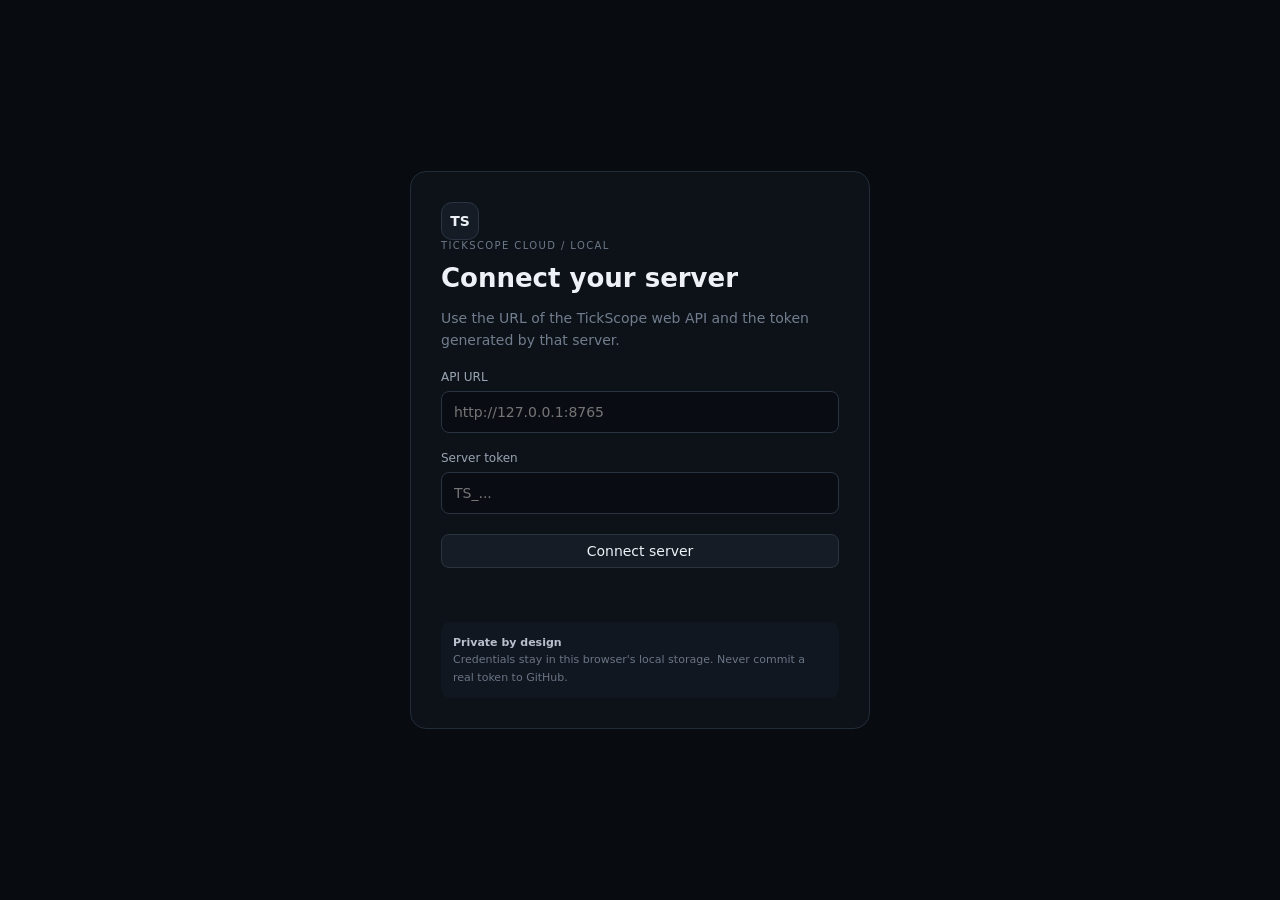
<file: web/index.html>
<!doctype html>
<html lang="en">
<head>
<meta charset="utf-8"><meta name="viewport" content="width=device-width,initial-scale=1">
<title>TickScope • Dashboard</title><link rel="stylesheet" href="style.css">
</head>
<body>
<div class="app">
<aside class="sidebar">
  <div class="side-brand"><div class="logo">TS</div><div><b>TickScope</b><small>Performance Monitor</small></div></div>
  <nav>
    <button class="nav active" data-target="overview">◉ <span>Overview</span></button>
    <button class="nav" data-target="hotspots">⌁ <span>Lag Chunks</span></button>
    <button class="nav" data-target="redstone">◆ <span>Redstone</span></button>
    <button class="nav" data-target="entities">● <span>Entities</span></button>
    <button class="nav" data-target="tiles">▦ <span>Tile Entities</span></button>
    <button class="nav" data-target="spikes">↯ <span>Spikes</span></button>
    <button class="nav" data-target="analysis">✦ <span>Analysis</span></button>
    <button class="nav" data-target="server">⚙ <span>Server</span></button>
    <button class="nav" data-target="admin">◆ <span>Admin Actions</span></button>
  </nav>
  <div class="side-bottom"><button class="nav" onclick="disconnectServer()">⇥ <span>Disconnect</span></button></div>
</aside>
<div class="content">
<header class="header"><div><div class="eyebrow">REAL-TIME SERVER TELEMETRY</div><h1 id="pageTitle">Overview</h1></div><div class="connection-pill"><i id="statusDot"></i><span id="connection">Connecting</span></div></header>
<section id="overview" class="view active">
<div class="hero-grid">
 <div class="metric hero"><span>TPS</span><b id="tps">--</b><small>Target 20.00</small><div class="mini-bar"><i id="tpsBar"></i></div></div>
 <div class="metric"><span>MSPT</span><b id="mspt">--</b><small>50ms budget</small><div class="mini-bar"><i id="msptBar"></i></div></div>
 <div class="metric"><span>Players</span><b id="players">--</b><small>Online now</small></div>
 <div class="metric"><span>Uptime</span><b id="uptime">--</b><small>Server session</small></div>
</div>
<div class="grid two">
 <div class="panel"><div class="panel-head"><div><h2>Live analysis</h2><p>Current performance health</p></div><strong id="severity" class="badge">WAITING</strong></div><div class="analysis"><div><span>TPS health</span><div class="bar"><i id="analysisTps"></i></div></div><div><span>MSPT load</span><div class="bar"><i id="analysisMspt"></i></div></div></div></div>
 <div class="panel"><div class="panel-head"><div><h2>Server load</h2><p>Loaded resources</p></div></div><div class="stats"><div><b id="chunks">--</b><span>Chunks</span></div><div><b id="entities">--</b><span>Entities</span></div><div><b id="tiles">--</b><span>Tile entities</span></div></div></div>
</div>
<div class="panel"><div class="panel-head"><div><h2>Recent spikes</h2><p>Latest performance events</p></div><button onclick="loadSpikes()">Refresh</button></div><div id="spikesHome" class="list"></div></div>
</section>
<section id="hotspots" class="view"><div class="panel"><div class="panel-head"><div><h2>Lag chunks & hotspots</h2><p>Loaded chunks only • accurate block coordinates</p></div><button onclick="loadHotspots()">Refresh</button></div><div id="hotspotsList" class="list"></div></div></section>
<section id="redstone" class="view"><div class="panel"><div class="panel-head"><div><h2>Redstone activity</h2><p>Hot locations with nearest player context</p></div><button onclick="loadRedstone()">Refresh</button></div><div id="redstoneList" class="list"></div></div></section>
<section id="entities" class="view"><div class="panel"><div class="panel-head"><div><h2>Entity hotspots</h2><p>Entity type concentration by loaded chunk</p></div><button onclick="loadEntities()">Refresh</button></div><div id="entitiesList" class="list"></div></div></section>
<section id="tiles" class="view"><div class="panel"><div class="panel-head"><div><h2>Tile entity hotspots</h2><p>Containers and other block entities</p></div><button onclick="loadTiles()">Refresh</button></div><div id="tilesList" class="list"></div></div></section>
<section id="spikes" class="view"><div class="panel"><div class="panel-head"><div><h2>Spike timeline</h2><p>Historical TPS/MSPT degradation</p></div><button onclick="loadSpikes()">Refresh</button></div><div id="spikesList" class="list"></div></div></section>
<section id="analysis" class="view"><div class="panel"><div class="panel-head"><div><h2>Recommendations</h2><p>Rule-based analysis from live telemetry</p></div><button onclick="loadRecommendations()">Analyze</button></div><div id="recommendations" class="list"></div></div></section>
<section id="admin" class="view"><div class="panel"><div class="panel-head"><div><h2>Admin Actions</h2><p>Explicitly triggered remediation tools • protected by the server token</p></div></div><div class="admin-form"><input id="adminWorld" placeholder="World"><input id="adminX" type="number" placeholder="X"><input id="adminY" type="number" placeholder="Y"><input id="adminZ" type="number" placeholder="Z"><input id="adminPlayer" placeholder="Player (optional)"><label class="check-row"><input id="adminAutoBan" type="checkbox" checked> Auto tempban player</label></div><div class="admin-actions"><button onclick="destroyLagMachine()">Destroy Lag Machine</button><button onclick="tempBanPlayer()">TempBan Player</button></div><div id="adminResult" class="admin-result"></div></div></section>
<section id="server" class="view"><div class="panel"><div class="panel-head"><div><h2>Server information</h2><p>Runtime and connection details</p></div><button onclick="loadServerInfo()">Refresh</button></div><div id="serverInfo" class="server-grid"></div><div class="token-note">Token authentication is enabled. Manage the token on the server with <code>/token</code>.</div></div></section>
</div></div>
<script src="config.js"></script><script src="app.js"></script><script src="spikes.js"></script><script src="logout.js"></script>
</body></html>
</file>
<file: web/style.css>
*{box-sizing:border-box}body{margin:0;background:#080b10;color:#eef2f7;font:14px Inter,ui-sans-serif,system-ui,-apple-system,Segoe UI,Arial,sans-serif}button,input{font:inherit}.app{display:flex;min-height:100vh}.sidebar{width:235px;background:#0b0f15;border-right:1px solid #1d2530;padding:18px 12px;display:flex;flex-direction:column}.side-brand{display:flex;gap:10px;align-items:center;padding:4px 8px 22px}.side-brand b{display:block}.side-brand small{display:block;color:#667180;margin-top:3px}.logo{width:38px;height:38px;border-radius:11px;display:grid;place-items:center;background:#151c26;border:1px solid #2a3442;font-weight:800}.nav{width:100%;border:0;background:transparent;color:#8994a3;padding:11px 12px;border-radius:9px;text-align:left;cursor:pointer;margin:2px 0}.nav:hover,.nav.active{background:#151b24;color:#fff}.nav span{margin-left:8px}.side-bottom{margin-top:auto}.content{flex:1;min-width:0}.header{height:76px;border-bottom:1px solid #1d2530;display:flex;align-items:center;justify-content:space-between;padding:0 28px;background:#0b0f15}.eyebrow{font-size:10px;letter-spacing:.14em;color:#6e7988}.header h1{font-size:22px;margin:4px 0 0}.connection-pill{display:flex;gap:8px;align-items:center;color:#8792a1}.connection-pill i{width:8px;height:8px;border-radius:50%;background:#596271}.connection-pill i.live{background:#dfe7f0}.view{display:none;padding:26px;max-width:1300px;margin:auto}.view.active{display:block}.hero-grid{display:grid;grid-template-columns:2fr repeat(3,1fr);gap:12px}.metric,.panel{background:#0d1219;border:1px solid #1e2732;border-radius:12px}.metric{padding:19px}.metric span{display:block;color:#7f8a99;font-size:12px}.metric b{display:block;font-size:31px;margin:7px 0}.metric small{color:#586372}.mini-bar,.bar{height:5px;background:#1b232d;border-radius:99px;overflow:hidden;margin-top:14px}.mini-bar i,.bar i{display:block;height:100%;width:0;background:#dfe7f0;transition:width .4s}.grid.two{display:grid;grid-template-columns:1fr 1fr;gap:12px;margin-top:12px}.panel{padding:20px;margin-bottom:12px}.panel-head{display:flex;justify-content:space-between;align-items:flex-start;gap:12px}.panel h2{margin:0;font-size:16px}.panel p{margin:4px 0 0;color:#657080;font-size:12px}.badge{font-size:10px;letter-spacing:.08em;border:1px solid #2a3440;border-radius:7px;padding:6px 8px}.analysis{margin-top:20px}.analysis>div{margin:14px 0}.analysis span{color:#7d8897;font-size:12px}.bar{height:8px;margin-top:8px}.stats{display:grid;grid-template-columns:repeat(3,1fr);gap:10px;margin-top:18px}.stats div,.info{background:#111720;border:1px solid #1f2934;border-radius:9px;padding:14px}.stats b{display:block;font-size:20px}.stats span{color:#687485;font-size:11px}.list{margin-top:15px}.row{display:flex;justify-content:space-between;gap:20px;padding:14px 2px;border-top:1px solid #1b232d}.row>div:first-child{min-width:0}.row b{display:block}.row small{display:block;color:#697585;margin-top:4px;line-height:1.5}.row-right{text-align:right;white-space:nowrap}.empty{text-align:center;color:#657080;padding:30px}.panel button,.primary{background:#151c25;color:#edf2f7;border:1px solid #2a3440;border-radius:8px;padding:8px 12px;cursor:pointer}.server-grid{display:grid;grid-template-columns:repeat(auto-fit,minmax(170px,1fr));gap:10px;margin-top:15px}.info span{display:block;color:#667180;font-size:11px;margin-bottom:5px}.token-note{margin-top:15px;padding:12px;border:1px dashed #2a3440;border-radius:8px;color:#758191}code{color:#fff}.connect-body{display:grid;place-items:center;min-height:100vh}.connect-wrap{width:min(460px,92vw)}.connect-card{background:#0d1219;border:1px solid #222c37;border-radius:16px;padding:30px}.connect-card h1{font-size:26px;margin:12px 0 7px}.muted{color:#717d8d;line-height:1.6}.connect-card label{display:block;color:#9aa4b2;font-size:12px;margin:18px 0 7px}.connect-card input{width:100%;background:#090d13;color:#fff;border:1px solid #2a3440;border-radius:8px;padding:12px;outline:0}.connect-card input:focus{border-color:#718093}.wide{width:100%;margin-top:20px}.connect-status{min-height:20px;margin-top:12px;color:#aeb7c3;font-size:12px}.security{margin-top:22px;padding:12px;background:#111720;border-radius:9px;color:#697585;font-size:11px;line-height:1.6}.security b{color:#b8c1cd}@media(max-width:850px){.sidebar{width:62px;padding:12px 8px}.side-brand{justify-content:center}.side-brand>div:not(.logo),.nav span{display:none}.nav{text-align:center;padding:12px 4px}.header{padding:0 16px}.view{padding:16px}.hero-grid{grid-template-columns:1fr 1fr}.metric.hero{grid-column:span 2}.grid.two{grid-template-columns:1fr}}@media(max-width:520px){.hero-grid{grid-template-columns:1fr}.metric.hero{grid-column:auto}.stats{grid-template-columns:1fr 1fr}.header h1{font-size:18px}.row{gap:8px;flex-direction:column}.row-right{text-align:left}}

.admin-form {
    display: grid;
    grid-template-columns: repeat(auto-fit, minmax(150px, 1fr));
    gap: 10px;
    margin-top: 15px;
}

.admin-form input {
    width: 100%;
    padding: 10px 11px;
    border: 1px solid #30394a;
    border-radius: 8px;
    background: #10151f;
    color: #fff;
    outline: none;
}

.check-row {
    display: flex;
    align-items: center;
    gap: 8px;
    padding: 10px;
    border: 1px solid #202633;
    border-radius: 8px;
    color: #9da6b7;
    font-size: 12px;
}

.admin-actions {
    display: flex;
    flex-wrap: wrap;
    gap: 10px;
    margin-top: 14px;
}

.admin-result {
    margin-top: 12px;
    color: #9da6b7;
    font-size: 13px;
    min-height: 18px;
}
</file>
